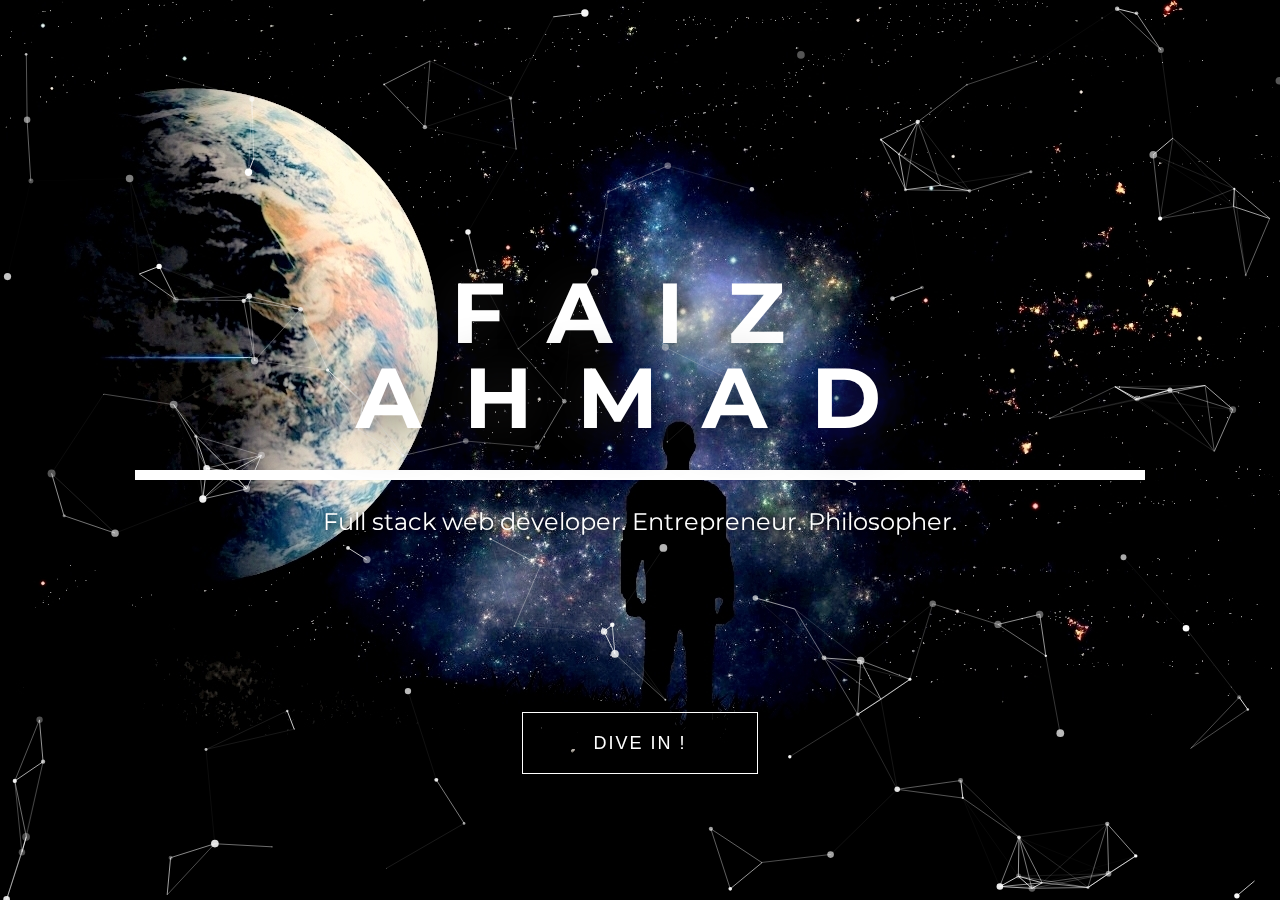
<file: index.html>
<!DOCTYPE html>
<html lang="en">
<div class="circle"></div>
<div class="circle1"></div>
<head>
<meta charset="utf-8">
<title>Faiz Ahmad</title>
<meta name="description" content="Personal website of Faiz ">
<meta name="viewport" content="width=device-width, initial-scale=1.0, minimum-scale=1.0, maximum-scale=1.0, user-scalable=no, minimal-ui">
<meta http-equiv="Cache-Control" content="no-cache, no-store, must-revalidate" />
<meta http-equiv="Pragma" content="no-cache" />
<meta http-equiv="Expires" content="0" />
  <link href='http://fonts.googleapis.com/css?family=Montserrat:400,700' rel='stylesheet' type='text/css'>
<link rel="stylesheet" media="screen" href="css/style.css">
<script>
  (function(i,s,o,g,r,a,m){i['GoogleAnalyticsObject']=r;i[r]=i[r]||function(){
  (i[r].q=i[r].q||[]).push(arguments)},i[r].l=1*new Date();a=s.createElement(o),
  m=s.getElementsByTagName(o)[0];a.async=1;a.src=g;m.parentNode.insertBefore(a,m)
  })(window,document,'script','//www.google-analytics.com/analytics.js','ga');

  ga('create', 'UA-60223721-1', 'auto');
  ga('send', 'pageview');

</script>
</head>
<body>

<div id="particles-js">
 <div class="intro">
    <h1>   Faiz <br> Ahmad</br> </h1>
    <p>Full stack web developer. Entrepreneur. Philosopher.</p>
		<div class='btn-cont'>
			<a class='btn' href='main.html'>
				Dive In !
			<span class='line-1'></span>
			<span class='line-2'></span>
			<span class='line-3'></span>
			<span class='line-4'></span>
			</a>
		</div>
  </div>
 </div>

<script src="particles.js?v=2.0"></script>
<script src="js/app.js?v=2.0"></script>

</body>
</html>
</file>
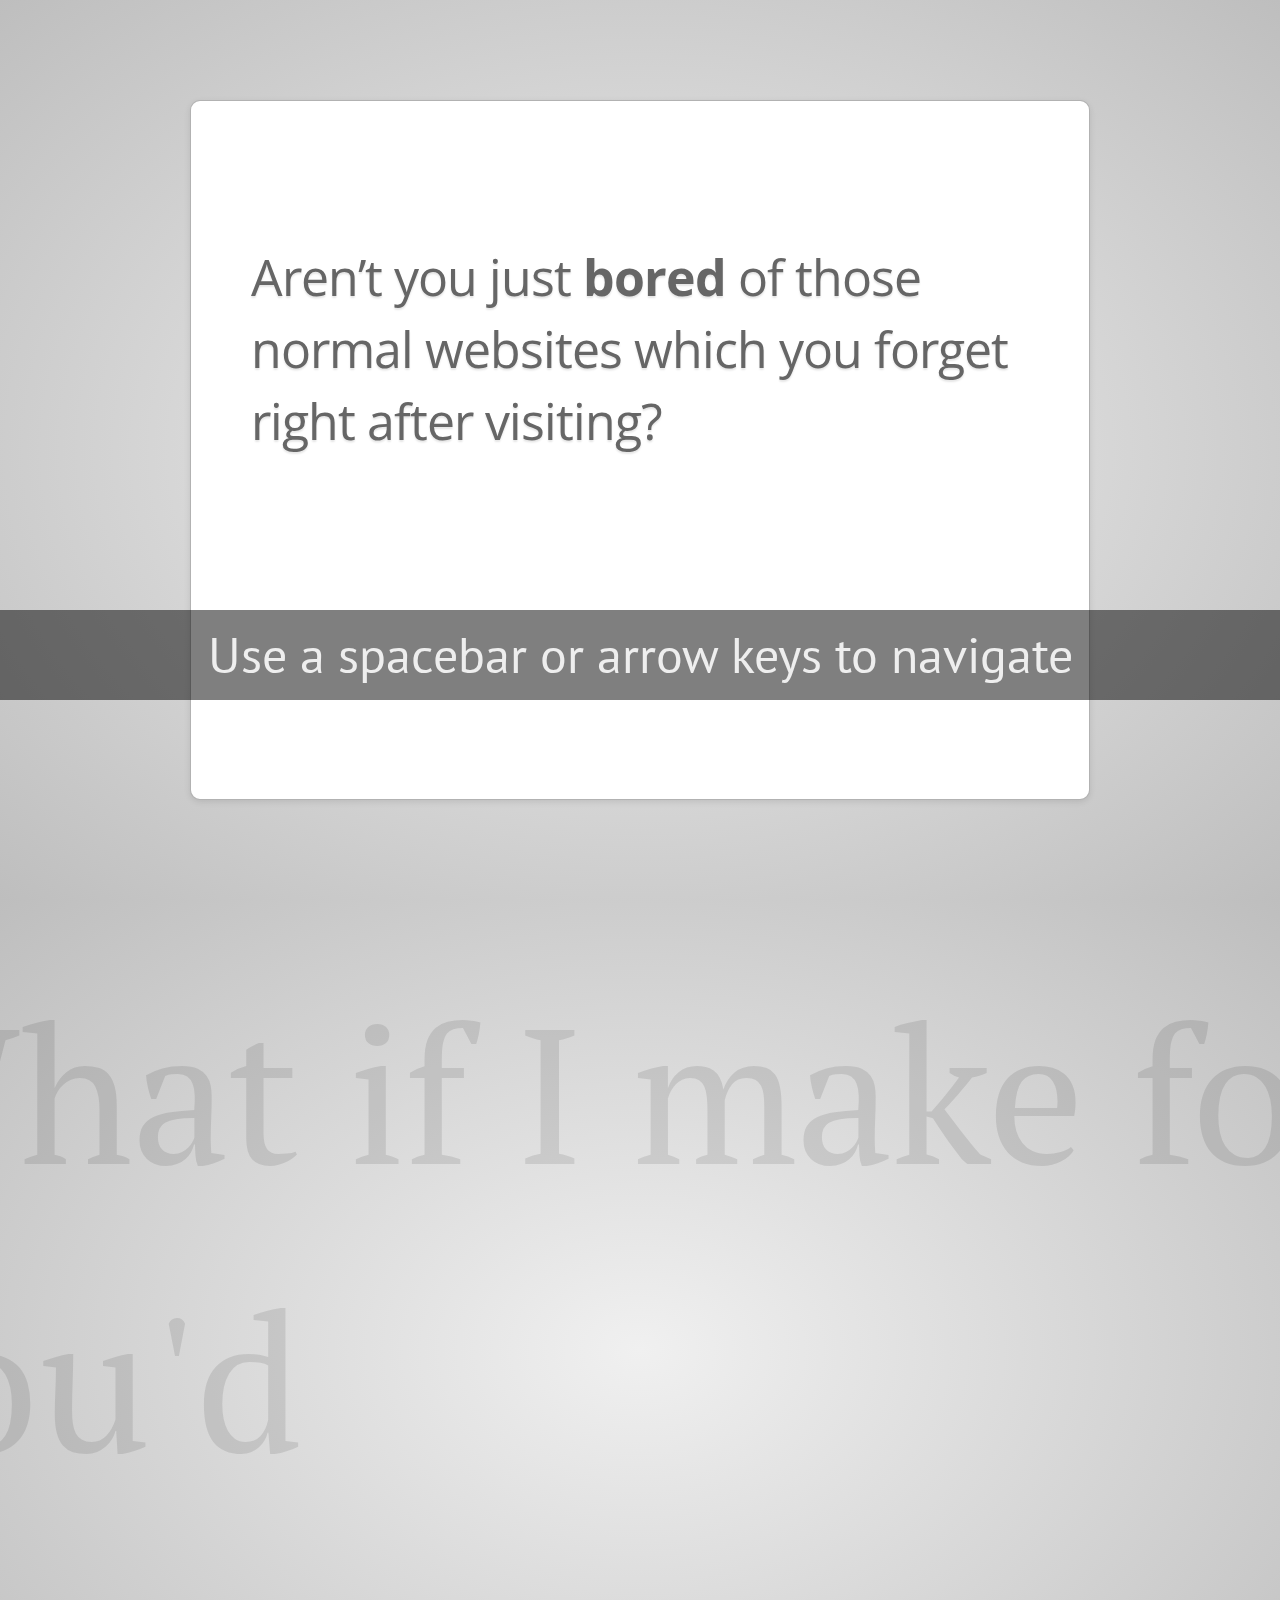
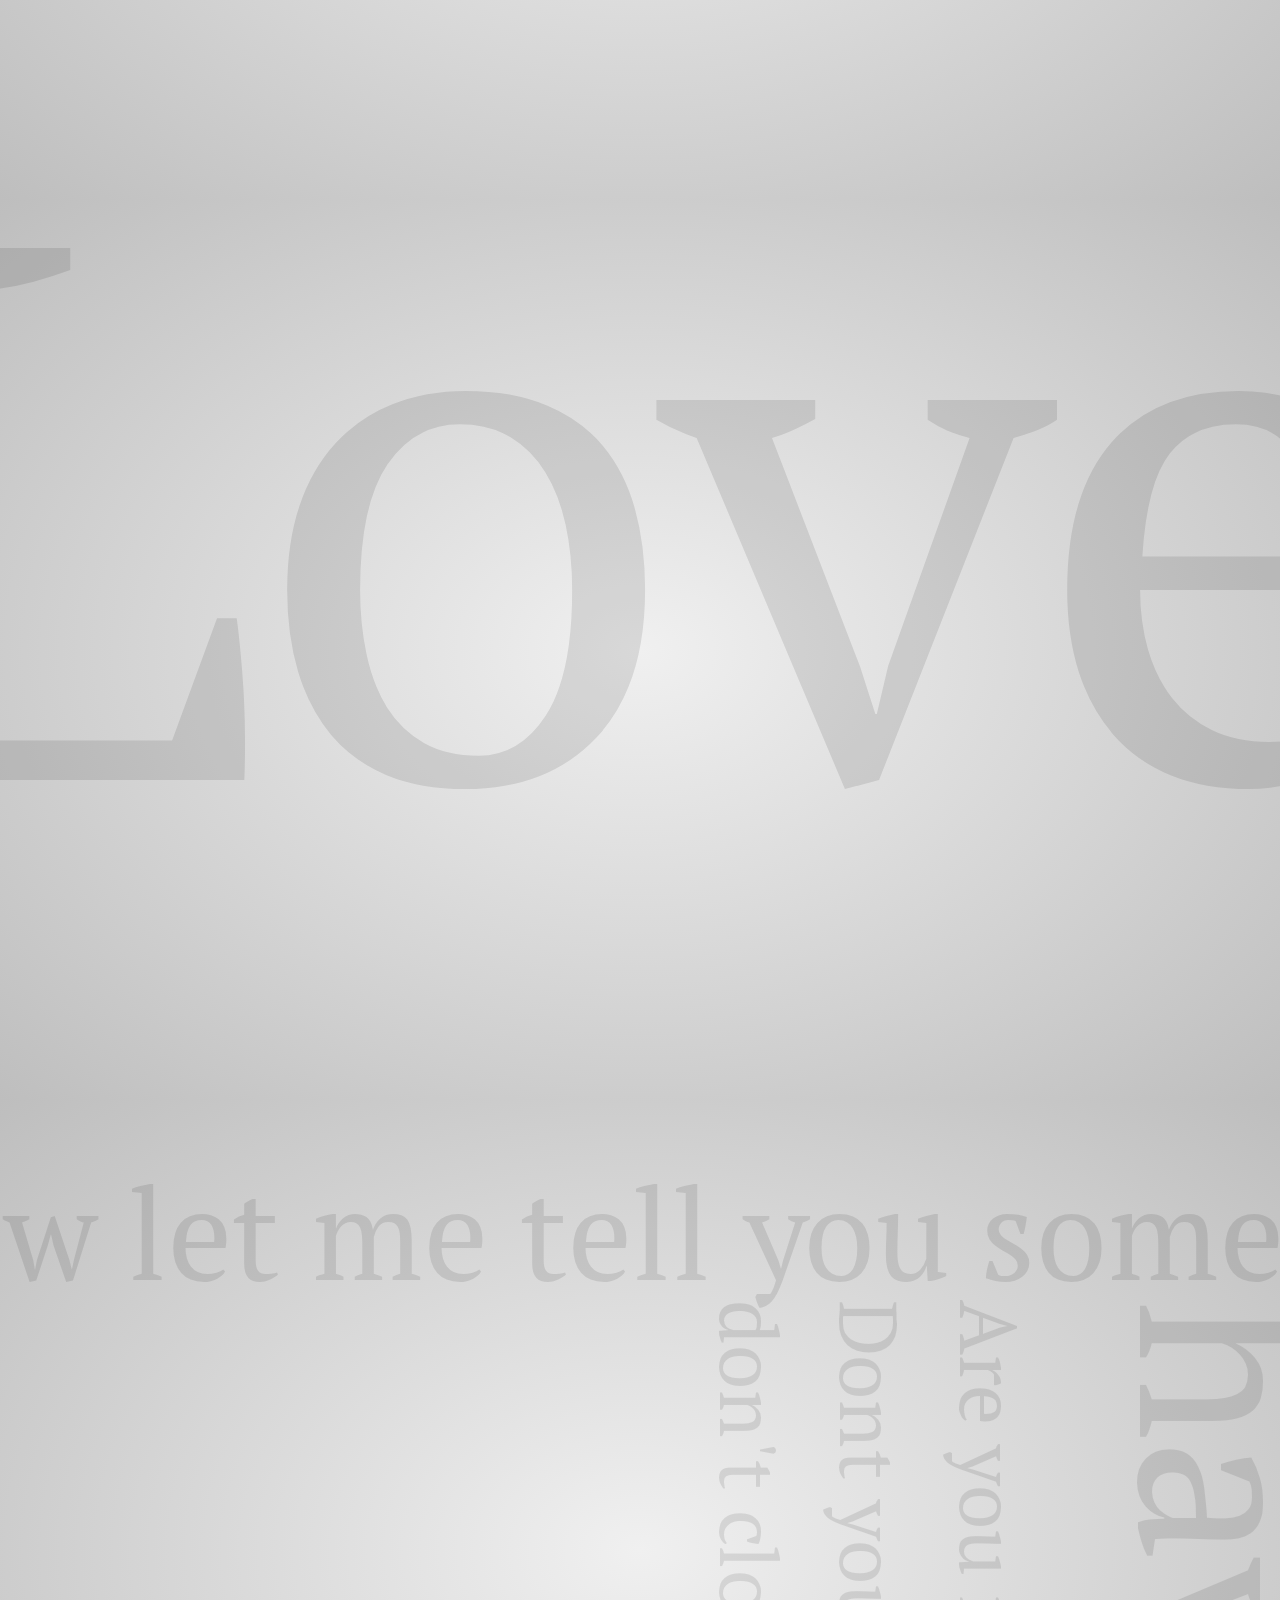
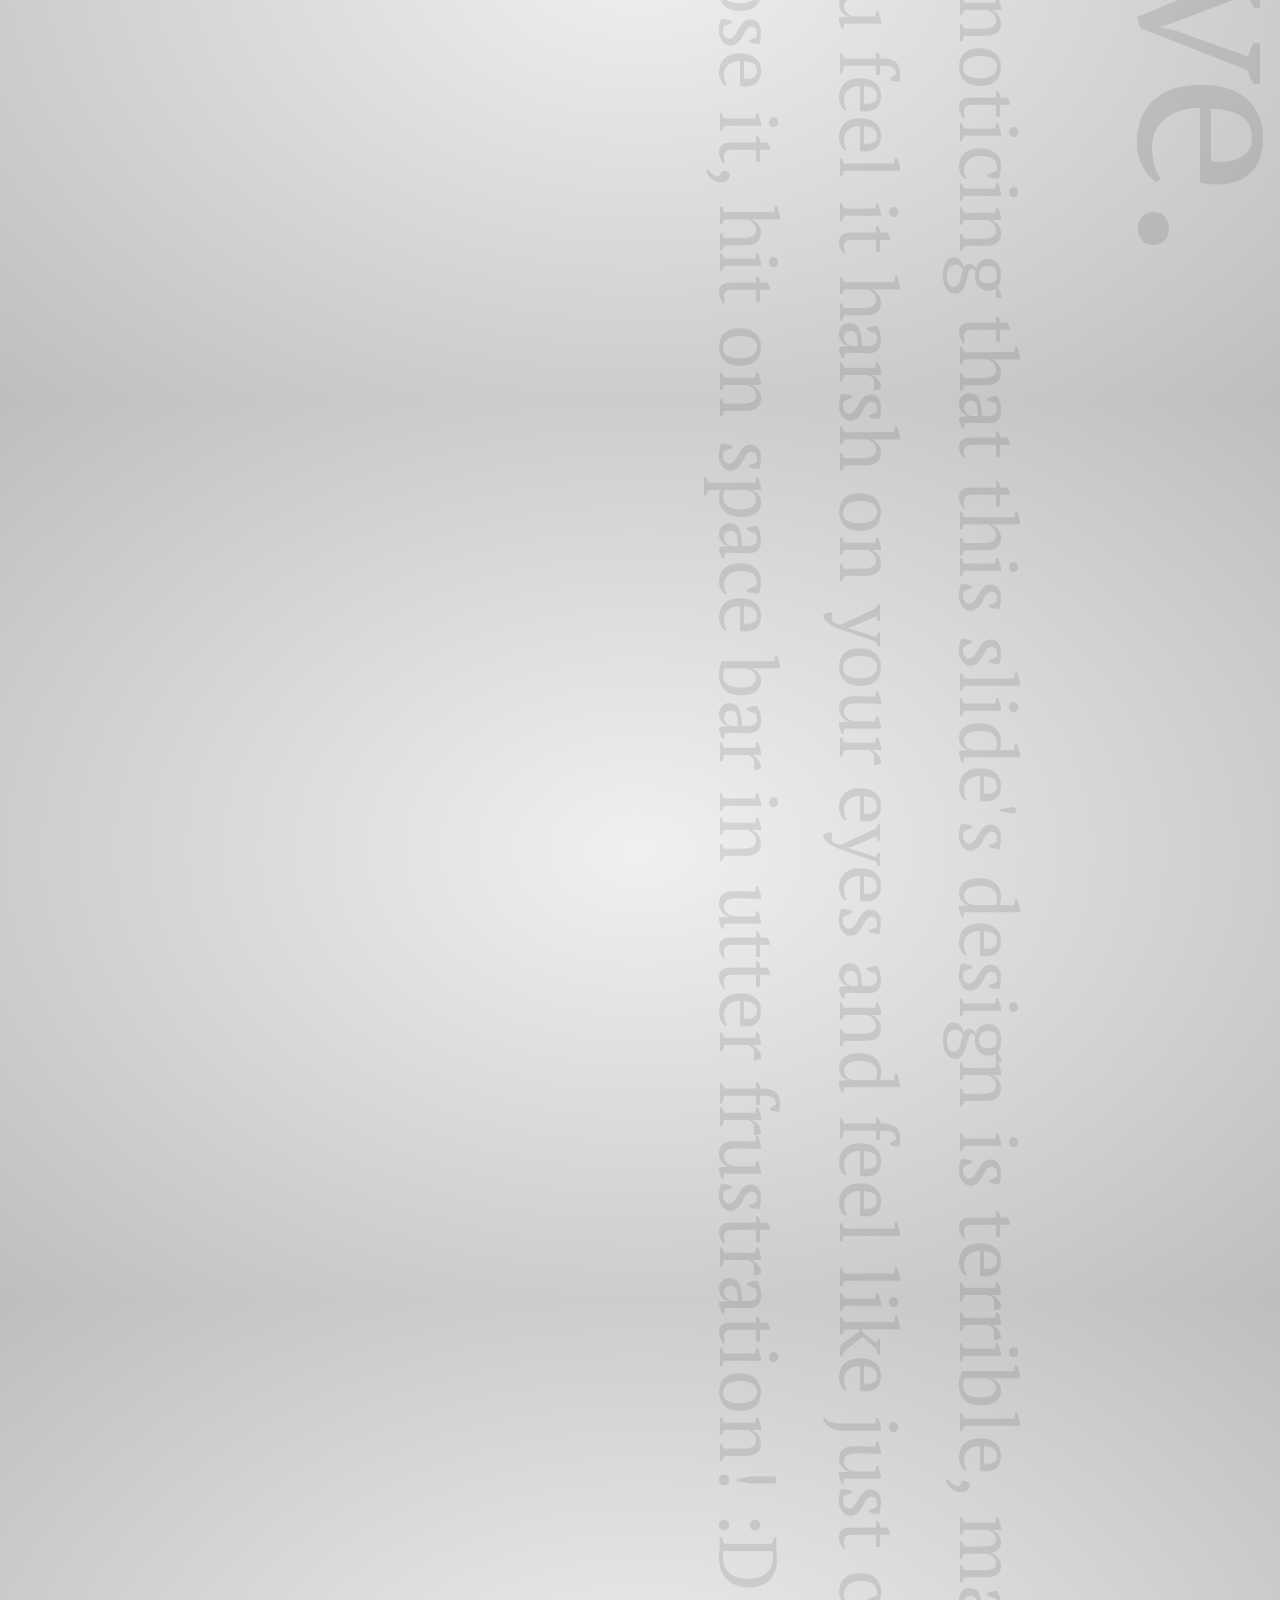
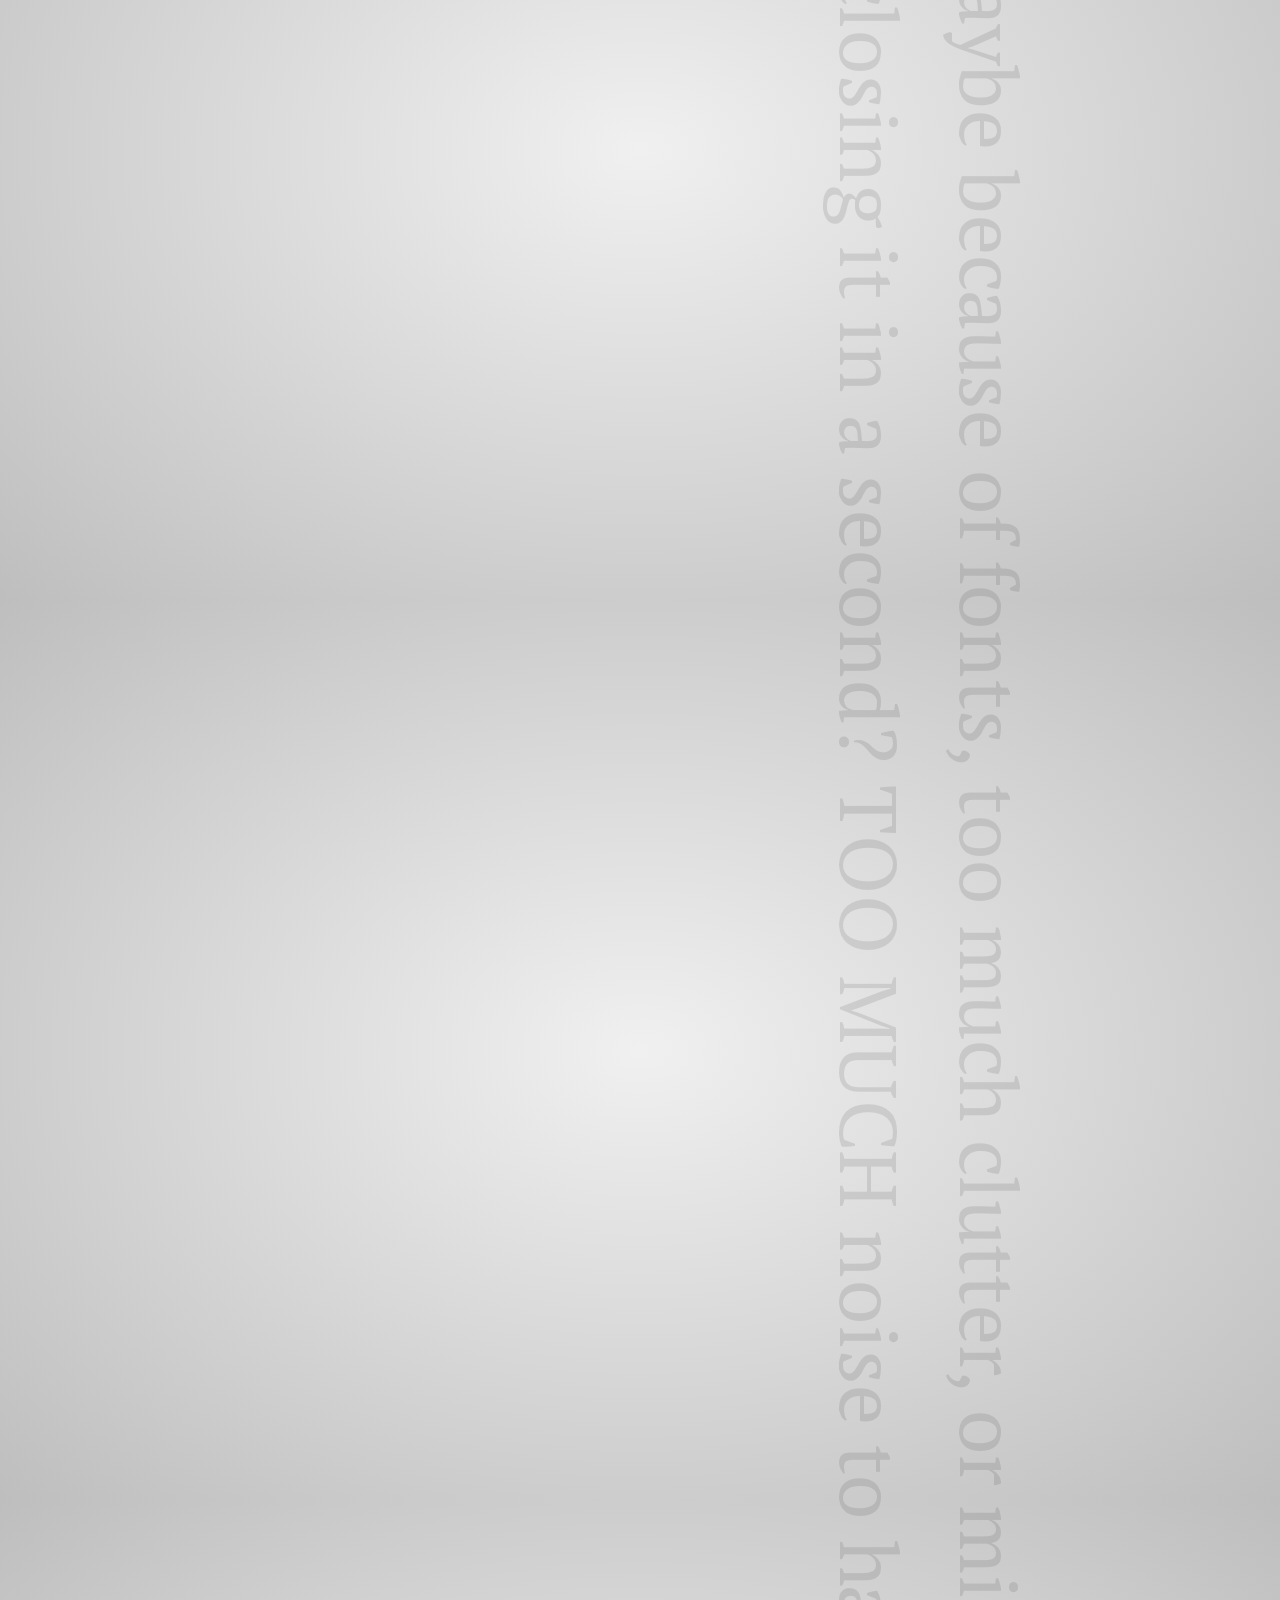
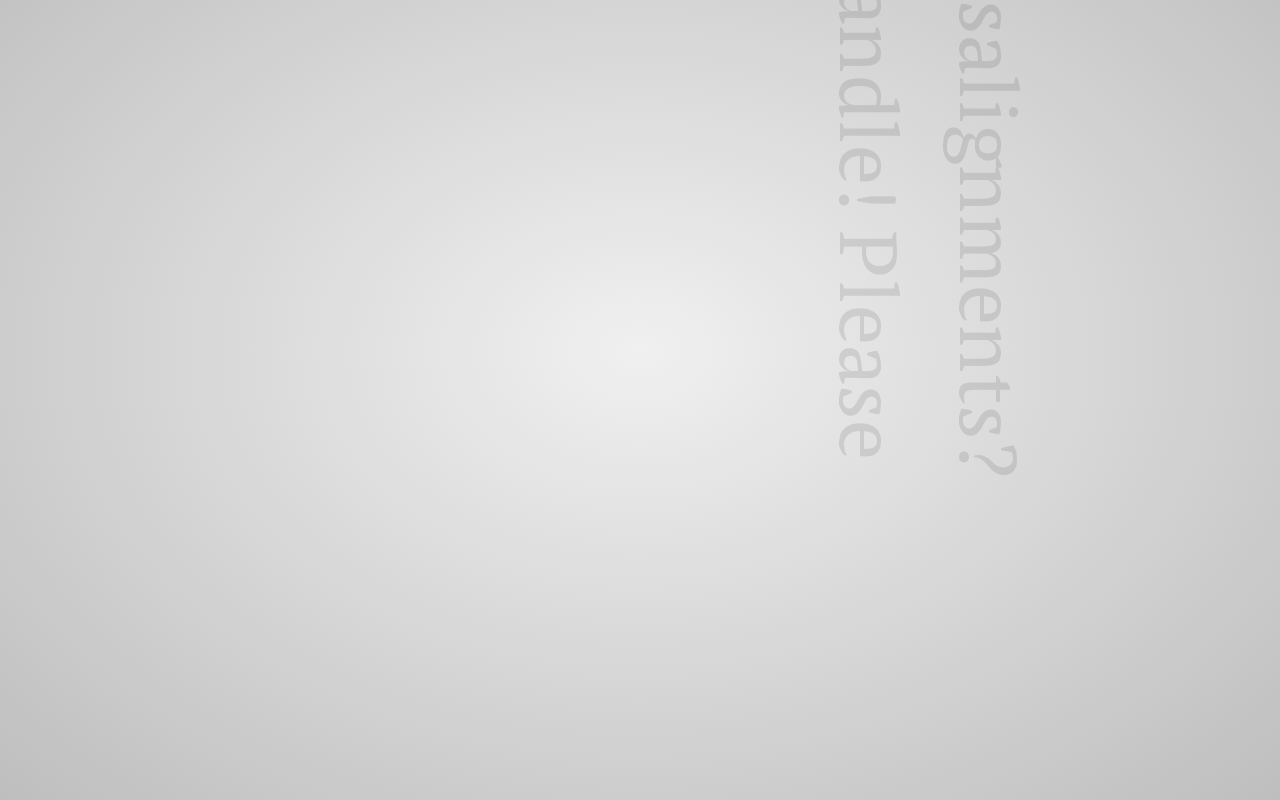
<file: getawebsite/index.html>
<!doctype html>

<html lang="en">
<head>
    <meta charset="utf-8" />
    <meta name="viewport" content="width=1024" />
    <meta name="apple-mobile-web-app-capable" content="yes" />
    <title>Faiz Ahmad | Client Presentation</title>
    
    <meta name="description" content="Presentation based on the power of CSS3 transforms and transitions in modern browsers and inspired by the idea behind prezi.com." />
    <meta name="author" content="Faiz" />

    <link href="http://fonts.googleapis.com/css?family=Open+Sans:regular,semibold,italic,italicsemibold|PT+Sans:400,700,400italic,700italic|PT+Serif:400,700,400italic,700italic" rel="stylesheet" />

  <link href="css/impress-demo.css" rel="stylesheet" />
    
    <link rel="shortcut icon" href="favicon.png" />
    <link rel="apple-touch-icon" href="apple-touch-icon.png" />
</head>

<body class="impress-not-supported">

<!--
    this fallback message is only visible when there is `impress-not-supported` class on body.
-->
<div class="fallback-message">
    <p>Your browser <b>doesn't support the features required</b> by impress.js, so you are presented with a simplified version of this presentation.</p>
    <p>For the best experience please use the latest <b>Chrome</b>, <b>Safari</b> or <b>Firefox</b> browser.</p>
</div>

<div id="impress">


   <div id="bored" class="step slide" data-x="-1000" data-y="-1500">
        <q>Aren’t you just <b>bored</b> of those normal websites which you forget right after visiting?</q>
    </div>

	<div class="step slide" data-x="1000" data-y="-1500">
        <q>Would you like to have a strong <strong> brand image amongst </strong> your audience? Your website <strong>should reflect that!</strong> </q>
    </div>

    <div id="title" class="step" data-x="0" data-y="0" data-scale="4">
        <span class="intro">What if I make for you a jazzy new website you'd</span>
        <span><h1>Love?</h1></span>
        <span class="footnote">Now let me tell you some secrets of the web!</span>
    </div>



    <div id="users" class="step" data-x="850" data-y="3000" data-rotate="90" data-scale="5">
        <p>	According to a <h1><strong>Research,</strong></h1>
       it's withing first few seconds that more than 50% users decide if they will ever come back to the site.
        <strong>You have 3-4 seconds</strong> to retain users, or lose them forever. Your organization is judged on the kind of website you have.</p>
        <p class="footnote">Are you noticing that this slide's design is terrible, maybe because of fonts, too much clutter, or misalignments? Dont you feel it harsh on your eyes and feel like just closing it in a second? TOO MUCH noise to handle! Please don't close it, hit on space bar in utter frustration! :D</p>
    </div>

    <div id="big" class="step" data-x="3500" data-y="2100" data-rotate="180" data-scale="4">
        <p>Less is more, more is less.<br>
         Choose <br> 
         <b>Minimal
         <br>design</b>
         </p>

    </div>

  
    <div id="tiny" class="step" data-x="2825" data-y="2325" data-z="-3000" data-rotate="300" data-scale="1">
        <p>and give <b>attention </b>to details</p>
        <p class="footnote">Designing for web also requires understanding of human psychology, philosophy, and design in general.</p>
    </div>

     <div id="ing" class="step" data-x="3500" data-y="-850" data-rotate="270" data-scale="6">
        <p>and stop the <b class="positioning">overuse</b> . <b class="rotating">of</b> . <b class="scaling">animations</b> <b class="positioning">Because it's</b> <b class="rotating"> annoying!</b> There's an art to animation that very few web developers get!</p>
    </div>

    <div id="imagination" class="step" data-x="6700" data-y="-300" data-scale="6">
        <p>Web is advancing. The only <b>limit</b> is your <b class="imagination">imagination</b></p>
      <p class="footnote">And also developer's skills! :P</p>
    </div>

    <div id="source" class="step" data-x="6300" data-y="2000" data-rotate="20" data-scale="4">
        <p>Do you want to get a new website?</p>
        <q><a href="mailto:contact@faiz.io">Send me an email!</a> Now!</q> <br>
        <p class="footnote">"Already know you that which you need." – Yoda</p>
    </div>

    <div id="one-more-thing" class="step" data-x="6000" data-y="4000" data-scale="2">
        <p>one more thing...</p>
    </div>

    <div id="its-in-3d" class="step" data-x="6200" data-y="4300" data-z="-100" data-rotate-x="-40" data-rotate-y="10" data-scale="2">
    <p><span class="be">Be</span> <span class="different">Different!</span> <span class="get">Get</span> <span class="noticed">noticed!</span></p> 
    <span class="footnote">See you soon ;)</span>
    </div>

    <div id="overview" class="step" data-x="3000" data-y="1500" data-scale="10">
    </div>

</div>

    <div class="hint">
    <p>Use a spacebar or arrow keys to navigate</p>
</div>
<script>
if ("ontouchstart" in document.documentElement) { 
    document.querySelector(".hint").innerHTML = "<p>Tap on the left or right to navigate</p>";
}
</script>


<script src="js/impress.js"></script>
<script>impress().init();</script>

</body>
</html>
</file>
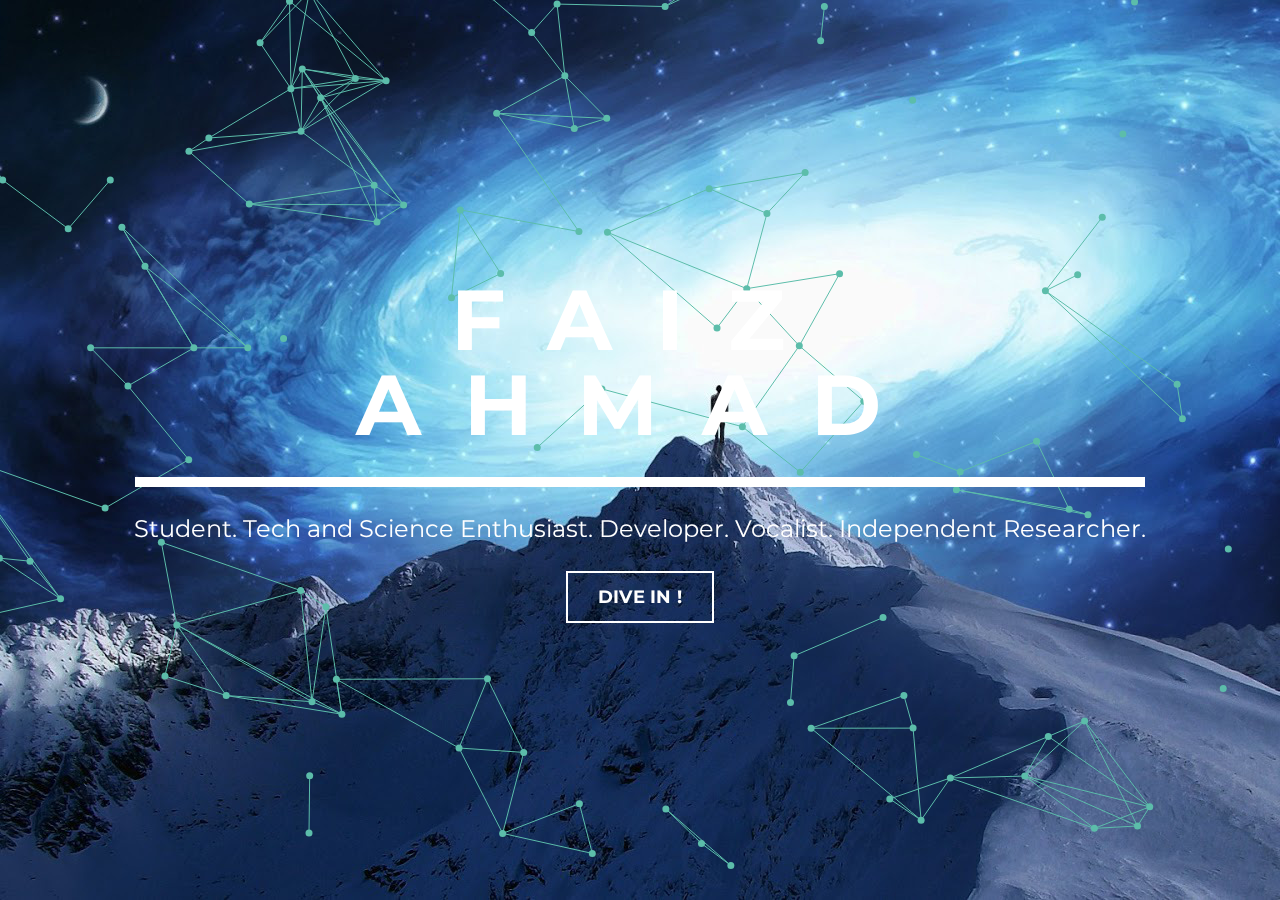
<file: landing page/index.html>
<!doctype html> 
<html lang="en" class="no-js"> 
<head> 
  <meta charset="UTF-8" /> 
  <title>Faiz Ahmad</title> 
  <meta name="viewport" content="width=device-width, initial-scale=1.0">
  <link rel="stylesheet" href="css/style.css" />
  <link href='http://fonts.googleapis.com/css?family=Montserrat:400,700' rel='stylesheet' type='text/css'>
  <script type='text/javascript' src='js/jquery-1.11.1.min.js'></script>
  <script type='text/javascript' src='../jquery.particleground.min.js'></script>
  <script type='text/javascript' src='js/demo.js'></script>
</head> 

<body>

<div id="particles">
  <div class="intro">
    <h1>Faiz <br> Ahmad </br> </h1>
    <p>Student. Tech and Science Enthusiast. Developer. Vocalist. Independent Researcher.</p>
    <a href="" class="btn">Dive In !</a>
  </div>
</div>

</a>

</body> 
</html>
</file>
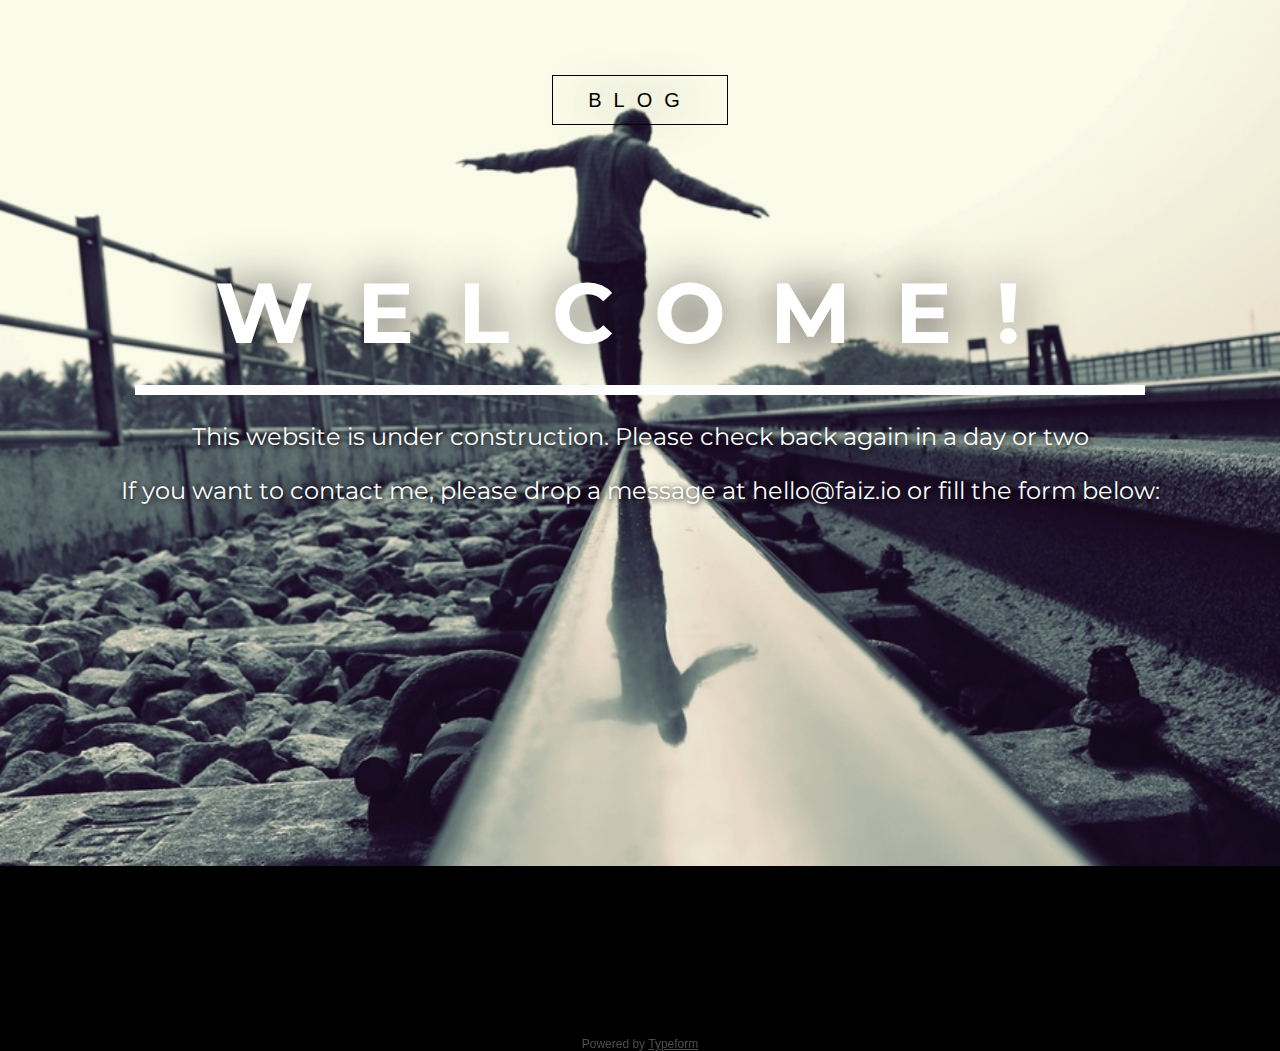
<file: home.html>
<!DOCTYPE html>
<html lang="en">
	<head>
<meta charset="utf-8">
<title>Faiz | Homepage</title>
<meta name="description" content="Personal website of Faiz ">
<meta name="viewport" content="width=device-width, initial-scale=1.0, minimum-scale=1.0, maximum-scale=1.0, user-scalable=no, minimal-ui">
  <link href='http://fonts.googleapis.com/css?family=Montserrat:400,700' rel='stylesheet' type='text/css'>
<link rel="stylesheet" media="screen" href="homepage/style.css">
<script>
  (function(i,s,o,g,r,a,m){i['GoogleAnalyticsObject']=r;i[r]=i[r]||function(){
  (i[r].q=i[r].q||[]).push(arguments)},i[r].l=1*new Date();a=s.createElement(o),
  m=s.getElementsByTagName(o)[0];a.async=1;a.src=g;m.parentNode.insertBefore(a,m)
  })(window,document,'script','//www.google-analytics.com/analytics.js','ga');

  ga('create', 'UA-60223721-1', 'auto');
  ga('send', 'pageview');

</script>
</head>
<body>
 <div class='btn-cont'>
      <a class='btn' href='http://blog.faiz.io/index.html'>
         BLOG
      <span class='line-1'></span>
      <span class='line-2'></span>
      <span class='line-3'></span>
      <span class='line-4'></span>
      </a>
      </div>

 <div class="intro">
    <h1>  Welcome! </br> </h1>
    <p>This website is under construction. Please check back again in a day or two</p>
     
    <p> If you want to contact me, please drop a message at hello@faiz.io or fill the form below:</p>
    <div class="typeform-widget" data-url="https://faiz3.typeform.com/to/mBsRKq" data-text="Contact Form" style="width:100%;height:500px;"></div>
<script>(function(){var qs,js,q,s,d=document,gi=d.getElementById,ce=d.createElement,gt=d.getElementsByTagName,id='typef_orm',b='https://s3-eu-west-1.amazonaws.com/share.typeform.com/';if(!gi.call(d,id)){js=ce.call(d,'script');js.id=id;js.src=b+'widget.js';q=gt.call(d,'script')[0];q.parentNode.insertBefore(js,q)}})()</script>
    <div style="font-family: Sans-Serif;font-size: 12px;color: #999;opacity: 0.5; padding-top: 5px;">Powered by <a href="http://www.typeform.com/?utm_campaign=typeform_mBsRKq&amp;utm_source=website&amp;utm_medium=typeform&amp;utm_content=typeform-embedded&amp;utm_term=English" style="color: #999" target="_blank">Typeform</a></div>
    
     </div>
     <!-- Change the width and height values to suit you best -->


  </body>
</html>
</file>
<file: css/style.css>
/* =============================================================================
   HTML5 CSS 
   ========================================================================== */

html,body,div,span,object,iframe,h1,h2,h3,h4,h5,h6,p,blockquote,pre,abbr,address,cite,code,del,dfn,em,img,ins,kbd,q,samp,small,strong,sub,sup,var,b,i,dl,dt,dd,ol,ul,li,fieldset,form,label,legend,table,caption,tbody,tfoot,thead,tr,th,td,article,aside,canvas,details,figcaption,figure,footer,header,hgroup,menu,nav,section,summary,time,mark,audio,video{margin:0;padding:0;border:0;outline:0;font-size:100%;vertical-align:baseline;background:transparent}
body{line-height:1}
article,aside,details,figcaption,figure,footer,header,hgroup,menu,nav,section{display:block}
nav ul{list-style:none}




/* =============================================================================
   My CSS
   ========================================================================== */

html, body {
  width: 100%;
  height: 100%;
  overflow: hidden;
}

/* remove canvas default margin */
canvas{
	display:block;
	vertical-align:bottom;
}

#particles-js{
	width:100%;
	height:100%;
}
{
  margin: 0;
  padding: 0;
  border: 0;
  font-size: 100%;
  font: inherit;
  vertical-align: baseline;
}
article, aside, details, figcaption, figure, 
footer, header, hgroup, menu, nav, section {
  display: block;
}
body {
  line-height: 1;
}
ol, ul {
  list-style: none;
}
blockquote, q {
  quotes: none;
}
blockquote:before, blockquote:after,
q:before, q:after {
  content: '';
  content: none;
}
table {
  border-collapse: collapse;
  border-spacing: 0;
}

/* particle */

* { 
  -webkit-box-sizing: border-box;
     -moz-box-sizing: border-box;
          box-sizing: border-box;
}

body {
  background: url(../images/searchfortruth.jpg) no-repeat #000;
  font-family: 'Montserrat', sans-serif;
  color: #ffffff;
  line-height: 1.0;
  -webkit-font-smoothing: antialiased;
  background-size: 100%;
  text-shadow: 2px 2px 50px #1c1b1b;
  }

#particles {
  width: 100%;
  height: 100%;
  overflow: hidden;
}

.intro {
  position: absolute;
  left: 0;
  top: 30%;
  padding: 0 20px;
  width: 100%;
  text-align: center;
}
h1 {
  text-transform: uppercase;
  font-size: 85px;
  font-weight: 700;
  letter-spacing: 0.515em;
}
h1::after {
  content: '';
  width: 1010px;
  display: block;
  background: #fff;
  height: 10px;
  margin: 30px auto;
  line-height: 1.1;
}
p {
  margin: 0 0 30px 0;
  font-size: 24px;
  text-shadow: 1px 1px 6px #000000;
}
.btn-cont {
  text-align: center;
  margin-top: 200px;
}
.btn-cont .btn {
  position: relative;
  padding: 20px 70px;
  border: 1px solid white;
  color: white;
  text-decoration: none;
  font-size: 1.125em;
  font-family: 'Open Sans', sans-serif;
  text-transform: uppercase;
  letter-spacing: 2px;
  -webkit-font-smoothing: antialiased;
}
.btn-cont .btn:hover {
  border: none;
}
.btn-cont .btn:hover .line-1 {
  -webkit-animation: move1 1500ms infinite ease;
          animation: move1 1500ms infinite ease;
}
.btn-cont .btn:hover .line-2 {
  -webkit-animation: move2 1500ms infinite ease;
          animation: move2 1500ms infinite ease;
}
.btn-cont .btn:hover .line-3 {
  -webkit-animation: move3 1500ms infinite ease;
          animation: move3 1500ms infinite ease;
}
.btn-cont .btn:hover .line-4 {
  -webkit-animation: move4 1500ms infinite ease;
          animation: move4 1500ms infinite ease;
}
.btn-cont .line-1 {
  content: "";
  display: block;
  position: absolute;
  width: 1px;
  background-color: white;
  left: 0;
  bottom: 0;
}
.btn-cont .line-2 {
  content: "";
  display: block;
  position: absolute;
  height: 1px;
  background-color: white;
  left: 0;
  top: 0;
}
.btn-cont .line-3 {
  content: "";
  display: block;
  position: absolute;
  width: 1px;
  background-color: white;
  right: 0;
  top: 0;
}
.btn-cont .line-4 {
  content: "";
  display: block;
  position: absolute;
  height: 1px;
  background-color: white;
  right: 0;
  bottom: 0;
}

@-webkit-keyframes move1 {
  0% {
    height: 100%;
    bottom: 0;
  }
  54% {
    height: 0;
    bottom: 100%;
  }
  55% {
    height: 0;
    bottom: 0;
  }
  100% {
    height: 100%;
    bottom: 0;
  }
}

@keyframes move1 {
  0% {
    height: 100%;
    bottom: 0;
  }
  54% {
    height: 0;
    bottom: 100%;
  }
  55% {
    height: 0;
    bottom: 0;
  }
  100% {
    height: 100%;
    bottom: 0;
  }
}
@-webkit-keyframes move2 {
  0% {
    width: 0;
    left: 0;
  }
  50% {
    width: 100%;
    left: 0;
  }
  100% {
    width: 0;
    left: 100%;
  }
}
@keyframes move2 {
  0% {
    width: 0;
    left: 0;
  }
  50% {
    width: 100%;
    left: 0;
  }
  100% {
    width: 0;
    left: 100%;
  }
}
@-webkit-keyframes move3 {
  0% {
    height: 100%;
    top: 0;
  }
  54% {
    height: 0;
    top: 100%;
  }
  55% {
    height: 0;
    top: 0;
  }
  100% {
    height: 100%;
    top: 0;
  }
}
@keyframes move3 {
  0% {
    height: 100%;
    top: 0;
  }
  54% {
    height: 0;
    top: 100%;
  }
  55% {
    height: 0;
    top: 0;
  }
  100% {
    height: 100%;
    top: 0;
  }
}
@-webkit-keyframes move4 {
  0% {
    width: 0;
    right: 0;
  }
  55% {
    width: 100%;
    right: 0;
  }
  100% {
    width: 0;
    right: 100%;
  }
}
@keyframes move4 {
  0% {
    width: 0;
    right: 0;
  }
  55% {
    width: 100%;
    right: 0;
  }
  100% {
    width: 0;
    right: 100%;
  }
}

@media only screen and (max-width: 1000px) {
  h1 {
    font-size: 70px;
  }
}

@media only screen and (max-width: 800px) {
  h1 {
    font-size: 48px;
  }
  h1::after {
    height: 8px;
  }
}

@media only screen and (max-width: 568px) {
  .intro {
    padding: 0 10px;
  }
  h1 {
    font-size: 30px;
  }
  h1::after {
    height: 6px;
  }
  p {
    font-size: 18px;
  }
  .btn {
    font-size: 16px;
  }
}

@media only screen and (max-width: 320px) {
  h1 {
    font-size: 28px;
  }
  h1::after {
    height: 4px;
  }

.circle {
    background-color: rgba(0,0,0,0);
    border: 5px solid rgba(0,183,229,0.9);
    opacity: .9;
    border-right: 5px solid rgba(0,0,0,0);
    border-left: 5px solid rgba(0,0,0,0);
    border-radius: 50px;
    box-shadow: 0 0 35px #2187e7;
    width: 50px;
    height: 50px;
    margin: 0 auto;
    -moz-animation: spinPulse 1s infinite ease-in-out;
    -webkit-animation: spinPulse 1s infinite linear;
}

.circle1 {
    background-color: rgba(0,0,0,0);
    border: 5px solid rgba(0,183,229,0.9);
    opacity: .9;
    border-left: 5px solid rgba(0,0,0,0);
    border-right: 5px solid rgba(0,0,0,0);
    border-radius: 50px;
    box-shadow: 0 0 15px #2187e7;
    width: 30px;
    height: 30px;
    margin: 0 auto;
    position: relative;
    top: -50px;
    -moz-animation: spinoffPulse 1s infinite linear;
    -webkit-animation: spinoffPulse 1s infinite linear;
}

@-moz-keyframes spinPulse {
    0% {
        -moz-transform: rotate(160deg);
        opacity: 0;
        box-shadow: 0 0 1px #2187e7;
    }

    50% {
        -moz-transform: rotate(145deg);
        opacity: 1;
    }

    100% {
        -moz-transform: rotate(-320deg);
        opacity: 0;
    };
}

@-moz-keyframes spinoffPulse {
    0% {
        -moz-transform: rotate(0deg);
    }

    100% {
        -moz-transform: rotate(360deg);
    };
}

@-webkit-keyframes spinPulse {
    0% {
        -webkit-transform: rotate(160deg);
        opacity: 0;
        box-shadow: 0 0 1px #2187e7;
    }

    50% {
        -webkit-transform: rotate(145deg);
        opacity: 1;
    }

    100% {
        -webkit-transform: rotate(-320deg);
        opacity: 0;
    };
}

@-webkit-keyframes spinoffPulse {
    0% {
        -webkit-transform: rotate(0deg);
    }

    100% {
        -webkit-transform: rotate(360deg);
    };
}
</file>
<file: getawebsite/css/impress-demo.css>
/*
    So you like the style of impress.js demo?
    Or maybe you are just curious how it was done?

    You couldn't find a better place to find out!

    Welcome to the stylesheet impress.js demo presentation.

    Please remember that it is not meant to be a part of impress.js and is
    not required by impress.js.
    I expect that anyone creating a presentation for impress.js would create
    their own set of styles.

    But feel free to read through it and learn how to get the most of what
    impress.js provides.

    And let me be your guide.

    Shall we begin?
*/


/*
    We start with a good ol' reset.
    That's the one by Eric Meyer http://meyerweb.com/eric/tools/css/reset/

    You can probably argue if it is needed here, or not, but for sure it
    doesn't do any harm and gives us a fresh start.
*/

html, body, div, span, applet, object, iframe,
h1, h2, h3, h4, h5, h6, p, blockquote, pre,
a, abbr, acronym, address, big, cite, code,
del, dfn, em, img, ins, kbd, q, s, samp,
small, strike, strong, sub, sup, tt, var,
b, u, i, center,
dl, dt, dd, ol, ul, li,
fieldset, form, label, legend,
table, caption, tbody, tfoot, thead, tr, th, td,
article, aside, canvas, details, embed,
figure, figcaption, footer, header, hgroup,
menu, nav, output, ruby, section, summary,
time, mark, audio, video {
    margin: 0;
    padding: 0;
    border: 0;
    font-size: 100%;
    font: inherit;
    vertical-align: baseline;
}

/* HTML5 display-role reset for older browsers */
article, aside, details, figcaption, figure,
footer, header, hgroup, menu, nav, section {
    display: block;
}
body {
    line-height: 1;
}
ol, ul {
    list-style: none;
}
blockquote, q {
    quotes: none;
}
blockquote:before, blockquote:after,
q:before, q:after {
    content: '';
    content: none;
}

table {
    border-collapse: collapse;
    border-spacing: 0;
}

/*
    Now here is when interesting things start to appear.

    We set up <body> styles with default font and nice gradient in the background.
    And yes, there is a lot of repetition there because of -prefixes but we don't
    want to leave anybody behind.
*/
body {
    font-family: 'PT Sans', sans-serif;
    min-height: 740px;

    background: rgb(215, 215, 215);
    background: -webkit-gradient(radial, 50% 50%, 0, 50% 50%, 500, from(rgb(240, 240, 240)), to(rgb(190, 190, 190)));
    background: -webkit-radial-gradient(rgb(240, 240, 240), rgb(190, 190, 190));
    background:    -moz-radial-gradient(rgb(240, 240, 240), rgb(190, 190, 190));
    background:     -ms-radial-gradient(rgb(240, 240, 240), rgb(190, 190, 190));
    background:      -o-radial-gradient(rgb(240, 240, 240), rgb(190, 190, 190));
    background:         radial-gradient(rgb(240, 240, 240), rgb(190, 190, 190));
}

/*
    Now let's bring some text styles back ...
*/
b, strong { font-weight: bold }
i, em { font-style: italic }

/*
    ... and give links a nice look.
*/
a {
    color: inherit;
    text-decoration: none;
    padding: 0 0.1em;
    background: rgba(255,255,255,0.5);
    text-shadow: -1px -1px 2px rgba(100,100,100,0.9);
    border-radius: 0.2em;

    -webkit-transition: 0.5s;
    -moz-transition:    0.5s;
    -ms-transition:     0.5s;
    -o-transition:      0.5s;
    transition:         0.5s;
}

a:hover,
a:focus {
    background: rgba(255,255,255,1);
    text-shadow: -1px -1px 2px rgba(100,100,100,0.5);
}

/*
    Because the main point behind the impress.js demo is to demo impress.js
    we display a fallback message for users with browsers that don't support
    all the features required by it.

    All of the content will be still fully accessible for them, but I want
    them to know that they are missing something - that's what the demo is
    about, isn't it?

    And then we hide the message, when support is detected in the browser.
*/

.fallback-message {
    font-family: sans-serif;
    line-height: 1.3;

    width: 780px;
    padding: 10px 10px 0;
    margin: 20px auto;

    border: 1px solid #E4C652;
    border-radius: 10px;
    background: #EEDC94;
}

.fallback-message p {
    margin-bottom: 10px;
}

.impress-supported .fallback-message {
    display: none;
}

/*
    Now let's style the presentation steps.

    We start with basics to make sure it displays correctly in everywhere ...
*/

.step {
    position: relative;
    width: 900px;
    padding: 40px;
    margin: 20px auto;

    -webkit-box-sizing: border-box;
    -moz-box-sizing:    border-box;
    -ms-box-sizing:     border-box;
    -o-box-sizing:      border-box;
    box-sizing:         border-box;

    font-family: 'PT Serif', georgia, serif;
    font-size: 48px;
    line-height: 1.5;
}

/*
    ... and we enhance the styles for impress.js.

    Basically we remove the margin and make inactive steps a little bit transparent.
*/
.impress-enabled .step {
    margin: 0;
    opacity: 0.1;

    -webkit-transition: opacity 1s;
    -moz-transition:    opacity 1s;
    -ms-transition:     opacity 1s;
    -o-transition:      opacity 1s;
    transition:         opacity 1s;
}

.impress-enabled .step.active { opacity: 1 }

/*
    These 'slide' step styles were heavily inspired by HTML5 Slides:
    http://html5slides.googlecode.com/svn/trunk/styles.css

    ;)

    They cover everything what you see on first three steps of the demo.
*/
.slide {
    display: block;

    width: 900px;
    height: 700px;
    padding: 40px 60px;

    background-color: white;
    border: 1px solid rgba(0, 0, 0, .3);
    border-radius: 10px;
    box-shadow: 0 2px 6px rgba(0, 0, 0, .1);

    color: rgb(102, 102, 102);
    text-shadow: 0 2px 2px rgba(0, 0, 0, .1);

    font-family: 'Open Sans', Arial, sans-serif;
    font-size: 30px;
    line-height: 36px;
    letter-spacing: -1px;
}

.slide q {
    display: block;
    font-size: 50px;
    line-height: 72px;

    margin-top: 100px;
}

.slide q strong {
    white-space: nowrap;
}

/*
    And now we start to style each step separately.

    I agree that this may be not the most efficient, object-oriented and
    scalable way of styling, but most of steps have quite a custom look
    and typography tricks here and there, so they had to be styled separately.

    First is the title step with a big <h1> (no room for padding) and some
    3D positioning along Z axis.
*/

#title {
    padding: 0;
}

#title .try {
    font-size: 64px;
    position: absolute;
    top: -0.5em;
    left: 1.5em;

    -webkit-transform: translateZ(20px);
    -moz-transform:    translateZ(20px);
    -ms-transform:     translateZ(20px);
    -o-transform:      translateZ(20px);
    transform:         translateZ(20px);
}

#title h1 {
    font-size: 190px;

    -webkit-transform: translateZ(50px);
    -moz-transform:    translateZ(50px);
    -ms-transform:     translateZ(50px);
    -o-transform:      translateZ(50px);
    transform:         translateZ(50px);
}

#title .footnote {
    font-size: 32px;
}

/*
    Second step is nothing special, just a text with a link, so it doesn't need
    any special styling.

    Let's move to 'big thoughts' with centered text and custom font sizes.
*/
#users .footnote {
    font-size: 16px;
}

#imagination .footnote {
    font-size: 16px;
}

#big {
    width: 600px;
    text-align: left;
    font-size: 40px;
    line-height: 1;
}

#big b {
    display: block;
    font-size: 200px;
    line-height: 250px;
}

#big .thoughts {
    font-size: 90px;
    line-height: 150px;
}

/*
    'Tiny ideas' just need some tiny styling.
*/
#tiny {
    width: 500px;
    text-align: center;
}

#tiny .footnote {
    font-size: 16px;
    line-height: 1.6;
}

/*
    This step has some animated text ...
*/
#ing { width: 500px }

/*
    ... so we define display to `inline-block` to enable transforms and
    transition duration to 0.5s ...
*/
#ing b {
    display: inline-block;
    -webkit-transition: 0.5s;
    -moz-transition:    0.5s;
    -ms-transition:     0.5s;
    -o-transition:      0.5s;
    transition:         0.5s;
}

/*
    ... and we want 'positioning` word to move up a bit when the step gets
    `present` class ...
*/
#ing.present .positioning {
    -webkit-transform: translateY(-10px);
    -moz-transform:    translateY(-10px);
    -ms-transform:     translateY(-10px);
    -o-transform:      translateY(-10px);
    transform:         translateY(-10px);
}

/*
    ... 'rotating' to rotate a quarter of a second later ...
*/
#ing.present .rotating {
    -webkit-transform: rotate(-10deg);
    -moz-transform:    rotate(-10deg);
    -ms-transform:     rotate(-10deg);
    -o-transform:      rotate(-10deg);
    transform:         rotate(-10deg);

    -webkit-transition-delay: 0.25s;
    -moz-transition-delay:    0.25s;
    -ms-transition-delay:     0.25s;
    -o-transition-delay:      0.25s;
    transition-delay:         0.25s;
}

/*
    ... and 'scaling' to scale down after another quarter of a second.
*/
#ing.present .scaling {
    -webkit-transform: scale(0.7);
    -moz-transform:    scale(0.7);
    -ms-transform:     scale(0.7);
    -o-transform:      scale(0.7);
    transform:         scale(0.7);

    -webkit-transition-delay: 0.5s;
    -moz-transition-delay:    0.5s;
    -ms-transition-delay:     0.5s;
    -o-transition-delay:      0.5s;
    transition-delay:         0.5s;
}

/*
    The 'imagination' step is again some boring font-sizing.
*/

#imagination {
    width: 600px;
}

#imagination .imagination {
    font-size: 78px;
}

/*
    There is nothing really special about 'use the source, Luke' step, too,
    except maybe of the Yoda background.

    As you can see below I've 'hard-coded' it in data URL.
    That's not the best way to serve images, but because that's just this one
    I decided it will be OK to have it this way.

    Just make sure you don't blindly copy this approach.
*/
#source {
    width: 700px;
    padding-bottom: 300px;

    /* Yoda Icon :: Pixel Art from Star Wars http://www.pixeljoint.com/pixelart/1423.htm */
    background-image: url([data-uri]);
    background-position: bottom right;
    background-repeat: no-repeat;
}

#source q {
    font-size: 60px;
}

/*
    And the "it's in 3D" step again brings some 3D typography - just for fun.

    Because we want to position <span> elements in 3D we set transform-style to
    `preserve-3d` on the paragraph.
    It is not needed by webkit browsers, but it is in Firefox. It's hard to say
    which behaviour is correct as 3D transforms spec is not very clear about it.
*/
#its-in-3d p {
    -webkit-transform-style: preserve-3d;
    -moz-transform-style:    preserve-3d; /* Y U need this Firefox?! */
    -ms-transform-style:     preserve-3d;
    -o-transform-style:      preserve-3d;
    transform-style:         preserve-3d;
}

/*
    Below we position each word separately along Z axis and we want it to transition
    to default position in 0.5s when the step gets `present` class.

    Quite a simple idea, but lot's of styles and prefixes.
*/
#its-in-3d span,
#its-in-3d b {
    display: inline-block;
    -webkit-transform: translateZ(50px);
    -moz-transform:    translateZ(50px);
    -ms-transform:     translateZ(50px);
    -o-transform:      translateZ(50px);
     transform:        translateZ(50px);

    -webkit-transition: 0.5s;
    -moz-transition:    0.5s;
    -ms-transition:     0.5s;
    -o-transition:      0.5s;
    transition:         0.5s;
}

#its-in-3d .be {
    -webkit-transform: translateZ(-50px);
    -moz-transform:    translateZ(-50px);
    -ms-transform:     translateZ(-50px);
    -o-transform:      translateZ(-50px);
    transform:         translateZ(-50px);
}

#its-in-3d .different {
    -webkit-transform: translateZ(20px);
    -moz-transform:    translateZ(20px);
    -ms-transform:     translateZ(20px);
    -o-transform:      translateZ(20px);
    transform:         translateZ(20px);
}

#its-in-3d .noticed {
    -webkit-transform: translateZ(-50px);
    -moz-transform:    translateZ(-50px);
    -ms-transform:     translateZ(-50px);
    -o-transform:      translateZ(-50px);
    transform:         translateZ(-50px);
}

#its-in-3d .get {
    -webkit-transform: translateZ(60px);
    -moz-transform:    translateZ(60px);
    -ms-transform:     translateZ(60px);
    -o-transform:      translateZ(60px);
    transform:         translateZ(60px);
}

#its-in-3d .in {
    -webkit-transform: translateZ(-10px);
    -moz-transform:    translateZ(-10px);
    -ms-transform:     translateZ(-10px);
    -o-transform:      translateZ(-10px);
    transform:         translateZ(-10px);
}

#its-in-3d .footnote {
    font-size: 32px;

    -webkit-transform: translateZ(-10px);
    -moz-transform:    translateZ(-10px);
    -ms-transform:     translateZ(-10px);
    -o-transform:      translateZ(-10px);
    transform:         translateZ(-10px);
}

#its-in-3d.present span,
#its-in-3d.present b {
    -webkit-transform: translateZ(0px);
    -moz-transform:    translateZ(0px);
    -ms-transform:     translateZ(0px);
    -o-transform:      translateZ(0px);
    transform:         translateZ(0px);
}

/*
    The last step is an overview.
    There is no content in it, so we make sure it's not visible because we want
    to be able to click on other steps.

*/
#overview { display: none }

/*
    We also make other steps visible and give them a pointer cursor using the
    `impress-on-` class.
*/
.impress-on-overview .step {
    opacity: 1;
    cursor: pointer;
}


/*
    Now, when we have all the steps styled let's give users a hint how to navigate
    around the presentation.

    The best way to do this would be to use JavaScript, show a delayed hint for a
    first time users, then hide it and store a status in cookie or localStorage...

    But I wanted to have some CSS fun and avoid additional scripting...

    Let me explain it first, so maybe the transition magic will be more readable
    when you read the code.

    First of all I wanted the hint to appear only when user is idle for a while.
    You can't detect the 'idle' state in CSS, but I delayed a appearing of the
    hint by 5s using transition-delay.

    You also can't detect in CSS if the user is a first-time visitor, so I had to
    make an assumption that I'll only show the hint on the first step. And when
    the step is changed hide the hint, because I can assume that user already
    knows how to navigate.

    To summarize it - hint is shown when the user is on the first step for longer
    than 5 seconds.

    The other problem I had was caused by the fact that I wanted the hint to fade
    in and out. It can be easily achieved by transitioning the opacity property.
    But that also meant that the hint was always on the screen, even if totally
    transparent. It covered part of the screen and you couldn't correctly clicked
    through it.
    Unfortunately you cannot transition between display `block` and `none` in pure
    CSS, so I needed a way to not only fade out the hint but also move it out of
    the screen.

    I solved this problem by positioning the hint below the bottom of the screen
    with CSS transform and moving it up to show it. But I also didn't want this move
    to be visible. I wanted the hint only to fade in and out visually, so I delayed
    the fade in transition, so it starts when the hint is already in its correct
    position on the screen.

    I know, it sounds complicated ... maybe it would be easier with the code?
*/

.hint {
    /*
        We hide the hint until presentation is started and from browsers not supporting
        impress.js, as they will have a linear scrollable view ...
    */
    display: none;

    /*
        ... and give it some fixed position and nice styles.
    */
    position: fixed;
    left: 0;
    right: 0;
    bottom: 200px;

    background: rgba(0,0,0,0.5);
    color: #EEE;
    text-align: center;

    font-size: 50px;
    padding: 20px;

    z-index: 100;

    /*
        By default we don't want the hint to be visible, so we make it transparent ...
    */
    opacity: 0;

    /*
        ... and position it below the bottom of the screen (relative to it's fixed position)
    */
    -webkit-transform: translateY(400px);
    -moz-transform:    translateY(400px);
    -ms-transform:     translateY(400px);
    -o-transform:      translateY(400px);
    transform:         translateY(400px);

    /*
        Now let's imagine that the hint is visible and we want to fade it out and move out
        of the screen.

        So we define the transition on the opacity property with 1s duration and another
        transition on transform property delayed by 1s so it will happen after the fade out
        on opacity finished.

        This way user will not see the hint moving down.
    */
    -webkit-transition: opacity 1s, -webkit-transform 0.5s 1s;
    -moz-transition:    opacity 1s,    -moz-transform 0.5s 1s;
    -ms-transition:     opacity 1s,     -ms-transform 0.5s 1s;
    -o-transition:      opacity 1s,      -o-transform 0.5s 1s;
    transition:         opacity 1s,         transform 0.5s 1s;
}

/*
    Now we 'enable' the hint when presentation is initialized ...
*/
.impress-enabled .hint { display: block }

/*
    ... and we will show it when the first step (with id 'bored') is active.
*/
.impress-on-bored .hint {
    /*
        We remove the transparency and position the hint in its default fixed
        position.
    */
    opacity: 1;

    -webkit-transform: translateY(0px);
    -moz-transform:    translateY(0px);
    -ms-transform:     translateY(0px);
    -o-transform:      translateY(0px);
    transform:         translateY(0px);

    /*
        Now for fade in transition we have the oposite situation from the one
        above.

        First after 4.5s delay we animate the transform property to move the hint
        into its correct position and after that we fade it in with opacity
        transition.
    */
    -webkit-transition: opacity 1s 5s, -webkit-transform 0.5s 4.5s;
    -moz-transition:    opacity 1s 5s,    -moz-transform 0.5s 4.5s;
    -ms-transition:     opacity 1s 5s,     -ms-transform 0.5s 4.5s;
    -o-transition:      opacity 1s 5s,      -o-transform 0.5s 4.5s;
    transition:         opacity 1s 5s,         transform 0.5s 4.5s;
}

/*
    And as the last thing there is a workaround for quite strange bug.
    It happens a lot in Chrome. I don't remember if I've seen it in Firefox.

    Sometimes the element positioned in 3D (especially when it's moved back
    along Z axis) is not clickable, because it falls 'behind' the <body>
    element.

    To prevent this, I decided to make <body> non clickable by setting
    pointer-events property to `none` value.
    Value if this property is inherited, so to make everything else clickable
    I bring it back on the #impress element.

    If you want to know more about `pointer-events` here are some docs:
    https://developer.mozilla.org/en/CSS/pointer-events

    There is one very important thing to notice about this workaround - it makes
    everything 'unclickable' except what's in #impress element.

    So use it wisely ... or don't use at all.
*/
.impress-enabled          { pointer-events: none }
.impress-enabled #impress { pointer-events: auto }

/*
    There is one funny thing I just realized.

    Thanks to this workaround above everything except #impress element is invisible
    for click events. That means that the hint element is also not clickable.
    So basically all of this transforms and delayed transitions trickery was probably
    not needed at all...

    But it was fun to learn about it, wasn't it?
*/

/*
    That's all I have for you in this file.
    Thanks for reading. I hope you enjoyed it at least as much as I enjoyed writing it
    for you.
*/
</file>
<file: homepage/style.css>
/* =============================================================================
   HTML5 CSS 
   ========================================================================== */

html,body,div,span,object,iframe,h1,h2,h3,h4,h5,h6,p,blockquote,pre,abbr,address,cite,code,del,dfn,em,img,ins,kbd,q,samp,small,strong,sub,sup,var,b,i,dl,dt,dd,ol,ul,li,fieldset,form,label,legend,table,caption,tbody,tfoot,thead,tr,th,td,article,aside,canvas,details,figcaption,figure,footer,header,hgroup,menu,nav,section,summary,time,mark,audio,video{margin:0;padding:0;border:0;outline:0;font-size:100%;vertical-align:baseline;background:transparent}
body{line-height:1}
article,aside,details,figcaption,figure,footer,header,hgroup,menu,nav,section{display:block}
nav ul{list-style:none}




/* =============================================================================
   My CSS
   ========================================================================== */

html, body {
  width: 100%;
  height: 100%;
  overflow: hidden;
}

/* remove canvas default margin */
canvas{
	display:block;
	vertical-align:bottom;
}

#particles-js{
	width:100%;
	height:100%;
}
{
  margin: 0;
  padding: 0;
  border: 0;
  font-size: 100%;
  font: inherit;
  vertical-align: baseline;
}
article, aside, details, figcaption, figure, 
footer, header, hgroup, menu, nav, section {
  display: block;
}
body {
  line-height: 1;
}
ol, ul {
  list-style: none;
}
blockquote, q {
  quotes: none;
}
blockquote:before, blockquote:after,
q:before, q:after {
  content: '';
  content: none;
}
table {
  border-collapse: collapse;
  border-spacing: 0;
}

/* particle */

* { 
  -webkit-box-sizing: border-box;
     -moz-box-sizing: border-box;
          box-sizing: border-box;
}

body {
  background: url(../images/home.jpg) no-repeat #000;
  font-family: 'Montserrat', sans-serif;
  color: #ffffff;
  line-height: 1.0;
  -webkit-font-smoothing: antialiased;
  background-size: 100%;
  text-shadow: 2px 2px 50px #1c1b1b;
  }

#particles {
  width: 100%;
  height: 100%;
  overflow: hidden;
}

.intro {
  position: absolute;
  left: 0;
  top: 30%;
  padding: 0 20px;
  width: 100%;
  text-align: center;
}
h1 {
  text-transform: uppercase;
  font-size: 85px;
  font-weight: 700;
  letter-spacing: 0.515em;
}
h1::after {
  content: '';
  width: 1010px;
  display: block;
  background: #fff;
  height: 10px;
  margin: 30px auto;
  line-height: 1.1;
}
p {
  margin: 0 0 30px 0;
  font-size: 24px;
  text-shadow: 1px 1px 6px #000000;
}
.btn-cont {
  text-align: center;
  margin-top: 90px;
}
.btn-cont .btn {
  position: relative;
  padding: 13px 35px;
  border: 1px solid black;
  color: black;
  text-decoration: none;
  font-size: 1.25em;
  font-family: 'Open Sans', sans-serif;
  text-transform: uppercase;
  letter-spacing: 12px;
  -webkit-font-smoothing: antialiased;
}
.btn-cont .btn:hover {
  border: none;
}
.btn-cont .btn:hover .line-1 {
  -webkit-animation: move1 1500ms infinite ease;
          animation: move1 1500ms infinite ease;
}
.btn-cont .btn:hover .line-2 {
  -webkit-animation: move2 1500ms infinite ease;
          animation: move2 1500ms infinite ease;
}
.btn-cont .btn:hover .line-3 {
  -webkit-animation: move3 1500ms infinite ease;
          animation: move3 1500ms infinite ease;
}
.btn-cont .btn:hover .line-4 {
  -webkit-animation: move4 1500ms infinite ease;
          animation: move4 1500ms infinite ease;
}
.btn-cont .line-1 {
  content: "";
  display: block;
  position: absolute;
  width: 1px;
  background-color: black;
  left: 0;
  bottom: 0;
}
.btn-cont .line-2 {
  content: "";
  display: block;
  position: absolute;
  height: 1px;
  background-color: black;
  left: 0;
  top: 0;
}
.btn-cont .line-3 {
  content: "";
  display: block;
  position: absolute;
  width: 1px;
  background-color: black;
  right: 0;
  top: 0;
}
.btn-cont .line-4 {
  content: "";
  display: block;
  position: absolute;
  height: 1px;
  background-color: black
  right: 0;
  bottom: 0;
}

@-webkit-keyframes move1 {
  0% {
    height: 100%;
    bottom: 0;
  }
  54% {
    height: 0;
    bottom: 100%;
  }
  55% {
    height: 0;
    bottom: 0;
  }
  100% {
    height: 100%;
    bottom: 0;
  }
}

@keyframes move1 {
  0% {
    height: 100%;
    bottom: 0;
  }
  54% {
    height: 0;
    bottom: 100%;
  }
  55% {
    height: 0;
    bottom: 0;
  }
  100% {
    height: 100%;
    bottom: 0;
  }
}
@-webkit-keyframes move2 {
  0% {
    width: 0;
    left: 0;
  }
  50% {
    width: 100%;
    left: 0;
  }
  100% {
    width: 0;
    left: 100%;
  }
}
@keyframes move2 {
  0% {
    width: 0;
    left: 0;
  }
  50% {
    width: 100%;
    left: 0;
  }
  100% {
    width: 0;
    left: 100%;
  }
}
@-webkit-keyframes move3 {
  0% {
    height: 100%;
    top: 0;
  }
  54% {
    height: 0;
    top: 100%;
  }
  55% {
    height: 0;
    top: 0;
  }
  100% {
    height: 100%;
    top: 0;
  }
}
@keyframes move3 {
  0% {
    height: 100%;
    top: 0;
  }
  54% {
    height: 0;
    top: 100%;
  }
  55% {
    height: 0;
    top: 0;
  }
  100% {
    height: 100%;
    top: 0;
  }
}
@-webkit-keyframes move4 {
  0% {
    width: 0;
    right: 0;
  }
  55% {
    width: 100%;
    right: 0;
  }
  100% {
    width: 0;
    right: 100%;
  }
}
@keyframes move4 {
  0% {
    width: 0;
    right: 0;
  }
  55% {
    width: 100%;
    right: 0;
  }
  100% {
    width: 0;
    right: 100%;
  }
}

@media only screen and (max-width: 1000px) {
  h1 {
    font-size: 70px;
  }
}

@media only screen and (max-width: 800px) {
  h1 {
    font-size: 48px;
  }
  h1::after {
    height: 8px;
  }
}

@media only screen and (max-width: 568px) {
  .intro {
    padding: 0 10px;
  }
  h1 {
    font-size: 30px;
  }
  h1::after {
    height: 6px;
  }
  p {
    font-size: 18px;
  }
  .btn {
    font-size: 16px;
  }
}

@media only screen and (max-width: 320px) {
  h1 {
    font-size: 28px;
  }
  h1::after {
    height: 4px;
  }

.circle {
    background-color: rgba(0,0,0,0);
    border: 5px solid rgba(0,183,229,0.9);
    opacity: .9;
    border-right: 5px solid rgba(0,0,0,0);
    border-left: 5px solid rgba(0,0,0,0);
    border-radius: 50px;
    box-shadow: 0 0 35px #2187e7;
    width: 50px;
    height: 50px;
    margin: 0 auto;
    -moz-animation: spinPulse 1s infinite ease-in-out;
    -webkit-animation: spinPulse 1s infinite linear;
}

.circle1 {
    background-color: rgba(0,0,0,0);
    border: 5px solid rgba(0,183,229,0.9);
    opacity: .9;
    border-left: 5px solid rgba(0,0,0,0);
    border-right: 5px solid rgba(0,0,0,0);
    border-radius: 50px;
    box-shadow: 0 0 15px #2187e7;
    width: 30px;
    height: 30px;
    margin: 0 auto;
    position: relative;
    top: -50px;
    -moz-animation: spinoffPulse 1s infinite linear;
    -webkit-animation: spinoffPulse 1s infinite linear;
}

@-moz-keyframes spinPulse {
    0% {
        -moz-transform: rotate(160deg);
        opacity: 0;
        box-shadow: 0 0 1px #2187e7;
    }

    50% {
        -moz-transform: rotate(145deg);
        opacity: 1;
    }

    100% {
        -moz-transform: rotate(-320deg);
        opacity: 0;
    };
}

@-moz-keyframes spinoffPulse {
    0% {
        -moz-transform: rotate(0deg);
    }

    100% {
        -moz-transform: rotate(360deg);
    };
}

@-webkit-keyframes spinPulse {
    0% {
        -webkit-transform: rotate(160deg);
        opacity: 0;
        box-shadow: 0 0 1px #2187e7;
    }

    50% {
        -webkit-transform: rotate(145deg);
        opacity: 1;
    }

    100% {
        -webkit-transform: rotate(-320deg);
        opacity: 0;
    };
}

@-webkit-keyframes spinoffPulse {
    0% {
        -webkit-transform: rotate(0deg);
    }

    100% {
        -webkit-transform: rotate(360deg);
    };
}
</file>
<file: landing page/css/style.css>
/*
CSS Reset
http://meyerweb.com/eric/tools/css/reset/
*/

html, body, div, span, applet, object, iframe,
h1, h2, h3, h4, h5, h6, p, blockquote, pre,
a, abbr, acronym, address, big, cite, code,
del, dfn, em, img, ins, kbd, q, s, samp,
small, strike, strong, sub, sup, tt, var,
b, u, i, center,
dl, dt, dd, ol, ul, li,
fieldset, form, label, legend,
table, caption, tbody, tfoot, thead, tr, th, td,
article, aside, canvas, details, embed, 
figure, figcaption, footer, header, hgroup, 
menu, nav, output, ruby, section, summary,
time, mark, audio, video {
  margin: 0;
  padding: 0;
  border: 0;
  font-size: 100%;
  font: inherit;
  vertical-align: baseline;
}
article, aside, details, figcaption, figure, 
footer, header, hgroup, menu, nav, section {
  display: block;
}
body {
  line-height: 1;
}
ol, ul {
  list-style: none;
}
blockquote, q {
  quotes: none;
}
blockquote:before, blockquote:after,
q:before, q:after {
  content: '';
  content: none;
}
table {
  border-collapse: collapse;
  border-spacing: 0;
}

/* particleground demo */

* { 
  -webkit-box-sizing: border-box;
     -moz-box-sizing: border-box;
          box-sizing: border-box;
}

html, body {
  width: 100%;
  height: 100%;
  overflow: hidden;
}

body {
  background: url(universe.jpg);
  font-family: 'Montserrat', sans-serif;
  color: #ffffff;
  line-height: 1.0;
  -webkit-font-smoothing: antialiased;
}

#particles {
  width: 100%;
  height: 100%;
  overflow: hidden;
}

.intro {
  position: absolute;
  left: 0;
  top: 50%;
  padding: 0 20px;
  width: 100%;
  text-align: center;
}
h1 {
  text-transform: uppercase;
  font-size: 85px;
  font-weight: 700;
  letter-spacing: 0.515em;
}
h1::after {
  content: '';
  width: 1010px;
  display: block;
  background: #fff;
  height: 10px;
  margin: 30px auto;
  line-height: 1.1;
}
p {
  margin: 0 0 30px 0;
  font-size: 24px;
}
.btn {
  display: inline-block;
  padding: 15px 30px;
  border: 2px solid #fff;
  text-transform: uppercase;
  letter-spacing: 0.015em;
  font-size: 18px;
  font-weight: 700;
  line-height: 1;
  color: #fff;
  text-decoration: none;
  -webkit-transition: all 0.4s;
     -moz-transition: all 0.4s;
       -o-transition: all 0.4s;
          transition: all 0.4s;
}
.btn:hover {
  color: #005544;
  border-color: #005544;
}

@media only screen and (max-width: 1000px) {
  h1 {
    font-size: 70px;
  }
}

@media only screen and (max-width: 800px) {
  h1 {
    font-size: 48px;
  }
  h1::after {
    height: 8px;
  }
}

@media only screen and (max-width: 568px) {
  .intro {
    padding: 0 10px;
  }
  h1 {
    font-size: 30px;
  }
  h1::after {
    height: 6px;
  }
  p {
    font-size: 18px;
  }
  .btn {
    font-size: 16px;
  }
}

@media only screen and (max-width: 320px) {
  h1 {
    font-size: 28px;
  }
  h1::after {
    height: 4px;
  }
}
</file>
